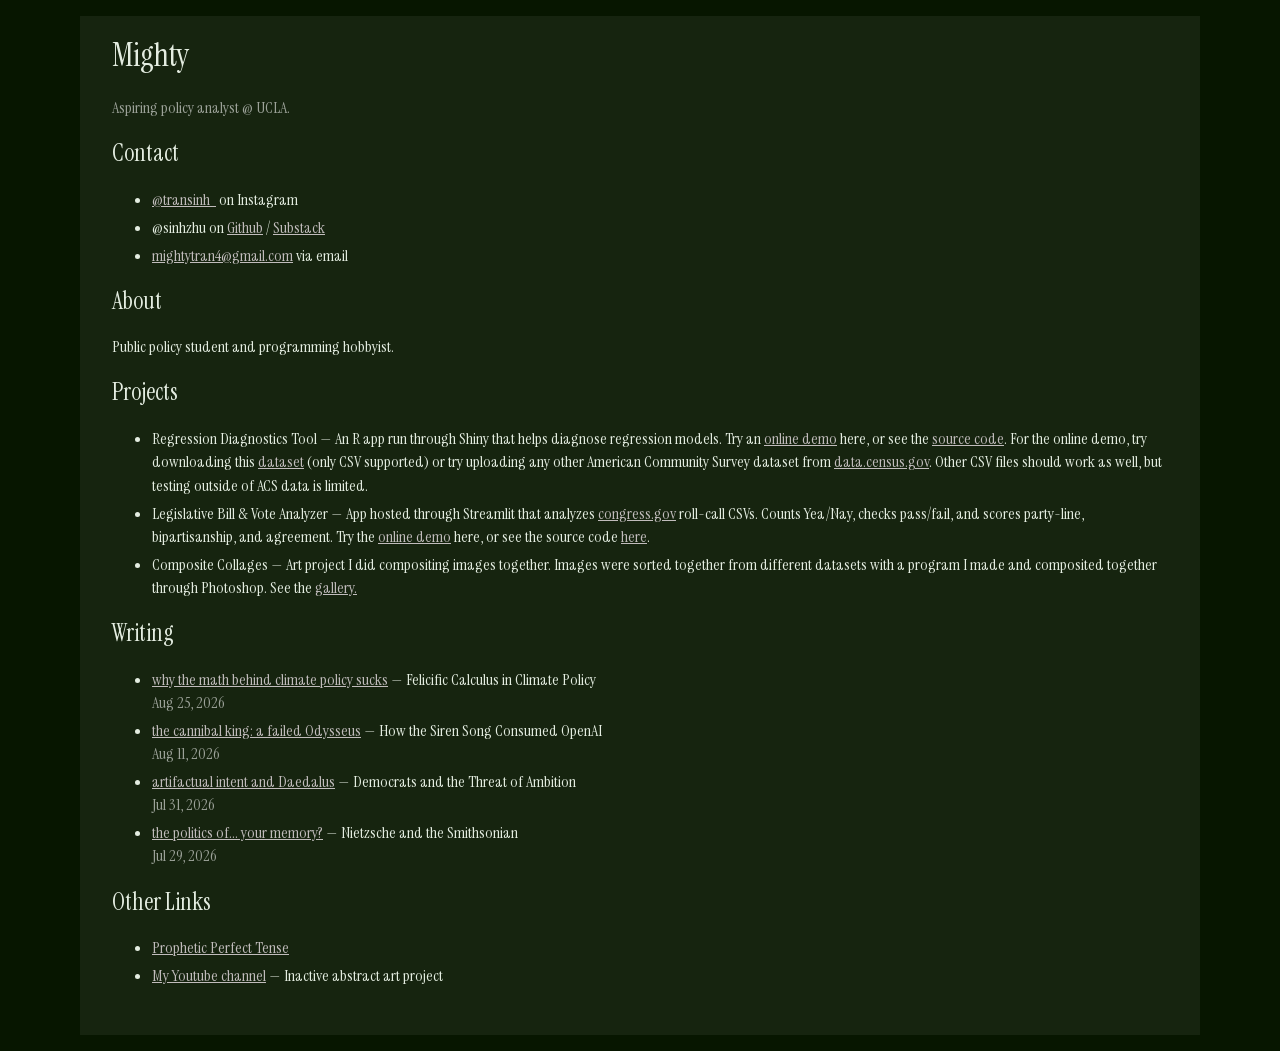
<file: index.html>
<!doctype html>
<html lang="en">
  <head>
    <meta charset="utf-8" />
    <meta name="viewport" content="width=device-width, initial-scale=1" />
    <title>Mighty's Portfolio</title>
    <meta name="description" content="Mighty's personal portfolio." />
    <link rel="stylesheet" href="css/site.css" />
  </head>
  <body>
    <main>
      <h1>Mighty</h1>

      <video
        class="profile-image"
        width="140"
        height="140"
        autoplay
        muted
        loop
        playsinline
        preload="auto"
      >
        <source src="images/garden-loop-fast.mp4" type="video/mp4" />
      </video>

      <p class="lede">Aspiring policy analyst @ UCLA.</p>

      <h2>Contact</h2>
      <ul>
        <li>
          <a href="https://www.instagram.com/transinh_/" rel="noopener"
            >@transinh_</a
          >
          on Instagram
        </li>
         <li>
          @sinhzhu on <a
          href="https://github.com/sinhzhu" rel="noopener"
          >Github</a>
          /
          <a href="https://sinhzhu.substack.com/?utm_campaign=profile_chips" rel="noopener"
            >Substack</a>
        </li>
        <li>
          <a id="contact-email" aria-label="Email me">Email me</a>
          via email
          <noscript>(mightytran4 [at] gmail [dot] com)</noscript>
        </li>
      </ul>

      <h2>About</h2>
      <p>
        Public policy student and programming hobbyist.
      </p>

      <h2>Projects</h2>
      <ul>
        <li>
         </a>Regression Diagnostics Tool</a> — An R app run through
          Shiny that helps diagnose regression models. Try an
          <a href="https://sinhzhu.shinyapps.io/regression-diagnostics/"
            >online demo</a
          >
          here, or see the
          <a href="https://github.com/sinhzhu/regression-diagnostics-tool-fin"
            >source code</a
          >. For the online demo, try downloading this <a href="https://data.census.gov/table/ACSST1Y2024.S0101"
            >dataset</a> (only CSV supported) or try uploading any other American Community Survey dataset from <a href="https://data.census.gov">data.census.gov</a>. Other CSV files should work as well, but testing outside of ACS data is limited.
        </li>
        <li>
         </a>Legislative Bill & Vote Analyzer</a> — App hosted through Streamlit that analyzes <a href="https://www.congress.gov/search?q=%7B%22source%22%3A%5B%22votes%22%5D%2C%22congress%22%3A%22all%22%7D">congress.gov</a> roll-call CSVs. Counts Yea/Nay, checks pass/fail, and scores party-line, bipartisanship, and agreement. Try the <a href="https://bill-vote-analyzer.streamlit.app"
            >online demo</a
          >
          here, or see the source code <a href="https://github.com/sinhzhu/bill-vote-analyzer"
            >here</a>.
        </li>
            <li>
         </a>Composite Collages</a> — Art project I did compositing images together. 
         Images were sorted together from different datasets with a program I made and 
         composited together through Photoshop. See the <a href="collage/">gallery.</a>
        </li>
      </ul>

      <h2>Writing</h2>
      <ul>
        <li>
          <a
            href="https://sinhzhu.substack.com/p/the-death-of-co2-based-calculus"
            >why the math behind climate policy sucks</a
          >
          — Felicific Calculus in Climate Policy<br /><span class="note"
            >Aug 25, 2026</span
          >
        </li>
        <li>
          <a
            href="https://sinhzhu.substack.com/p/the-cannibal-king-a-failed-odysseus"
            >the cannibal king: a failed Odysseus</a
          >
          — How the Siren Song Consumed OpenAI<br /><span class="note"
            >Aug 11, 2026</span
          >
        </li>
        <li>
          <a
            href="https://sinhzhu.substack.com/p/artifactual-intent-and-daedalus"
            >artifactual intent and Daedalus</a
          >
          — Democrats and the Threat of Ambition<br /><span class="note"
            >Jul 31, 2026</span
          >
        </li>
        <li>
          <a href="https://sinhzhu.substack.com/p/the-politics-of-your-memory"
            >the politics of... your memory?</a
          >
          — Nietzsche and the Smithsonian<br /><span class="note"
            >Jul 29, 2026</span
          >
        </li>
      </ul>
      <h2>Other Links</h2>
      <ul>
        <li><a href="https://en.wikipedia.org/wiki/Prophetic_perfect_tense">Prophetic Perfect Tense</a>
        </li>
        <li><a href="https://www.youtube.com/@Sinhzhu">My Youtube channel</a> — Inactive abstract art project
        </li>
      </ul>
    </main>
    <script src="js/main.js"></script>
  </body>
</html>
</file>
<file: css/site.css>
@font-face {
  font-family: "Instrument Serif";
  font-style: normal;
  font-weight: 400;
  font-display: swap;
  src: url("../fonts/instrument-serif-latin.woff2") format("woff2");
}

@font-face {
  font-family: "Instrument Serif";
  font-style: italic;
  font-weight: 400;
  font-display: swap;
  src: url("../fonts/instrument-serif-latin-italic.woff2") format("woff2");
}

:root {
  color-scheme: dark;
  --page-bg: #071600;
  --card-bg: #16240f;
  --text: #e4ede1;
  --muted: #9ca299;
  --accent: #c1bcbc;
  --accent-hover: #5b5b5b;
  font-family: "Instrument Serif", Georgia, "Times New Roman", serif;
  line-height: 1.45;
}

* {
  box-sizing: border-box;
}

body {
  margin: 0;
  background: var(--page-bg);
  color: var(--text);
}

main {
  width: min(70rem, calc(100% - 2rem));
  margin: 1rem auto;
  padding: 1.25rem 2rem 2rem;
  background: var(--card-bg);
}

h1,
h2 {
  font-weight: 400;
  line-height: 1.2;
}

h1 {
  margin-top: 0;
}

.lede,
.note {
  color: var(--muted);
}

.profile-image {
  float: right;
  width: 140px;
  height: 140px;
  object-fit: cover;
  margin: 0 0 1rem 1rem;
  border-radius: 4px;
}

li + li {
  margin-top: 0.3rem;
}

a {
  color: var(--accent);
  overflow-wrap: anywhere;
}

a:hover,
a:focus-visible {
  color: var(--accent-hover);
}

@media (max-width: 44rem) {
  main {
    width: min(100% - 1rem, 70rem);
    margin: 0.5rem auto;
    padding: 1rem;
  }

  .profile-image {
    float: none;
    display: block;
    margin: 0 0 1rem;
  }
}

@media print {
  body {
    background: #fff;
    color: #111;
  }

  main {
    width: 100%;
    margin: 0;
    padding: 0;
    background: #fff;
  }

  a {
    color: #831100;
  }
}
</file>
